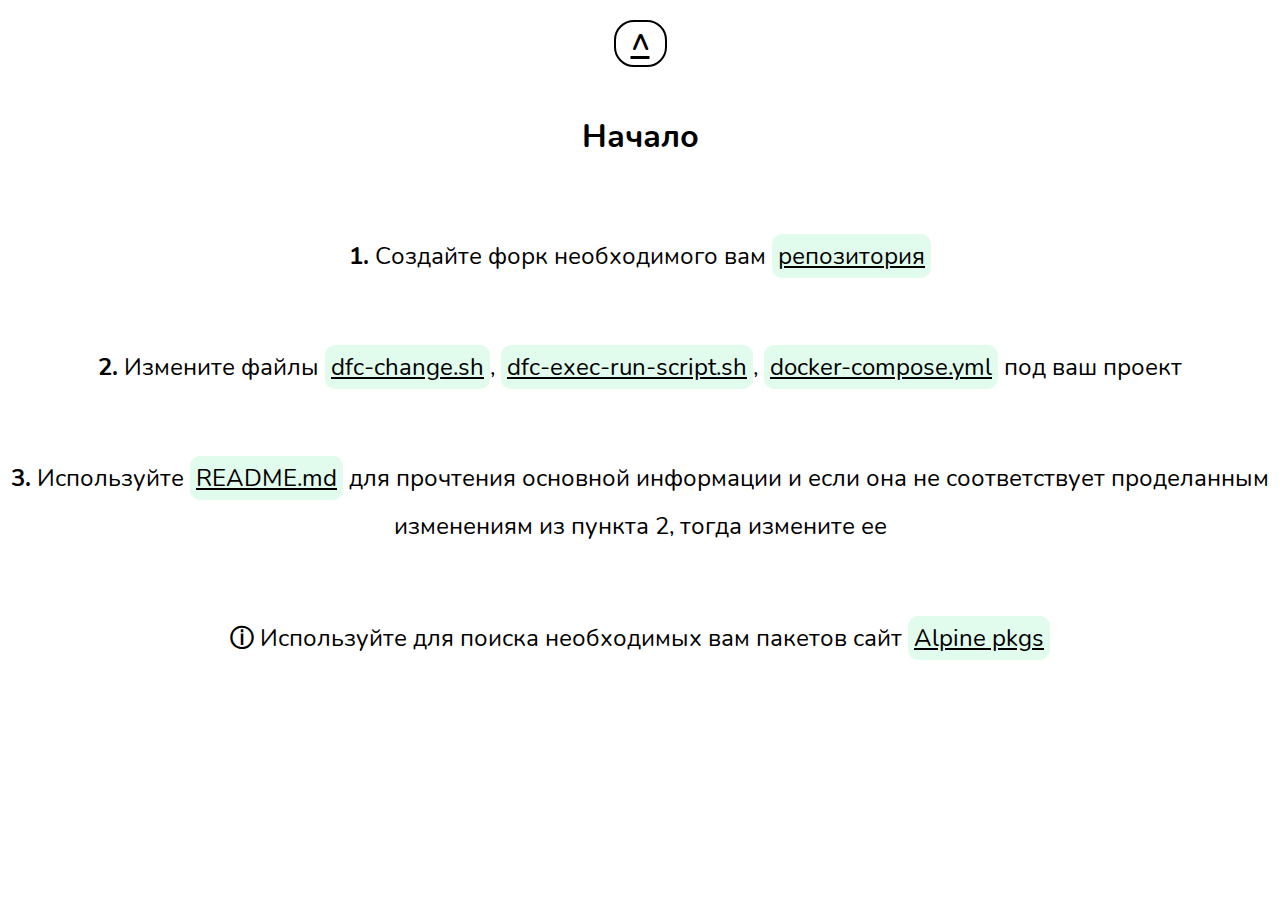
<file: pages/start.html>
<!DOCTYPE html>
<html lang="en">

<head>
    <meta charset="UTF-8">
    <meta http-equiv="X-UA-Compatible" content="IE=edge">
    <meta name="viewport" content="width=device-width, initial-scale=1.0">
    <title>[DFC] Start</title>
    <link rel="stylesheet" href="../src/styles/general.css">
    <link rel="stylesheet" href="../src/styles/fonts.css">
    <link rel="stylesheet" href="../src/styles/start.css">
</head>

<body>
    <center>
        <a href="../index.html" class="arrow-back">^</a>
        <p class="title">Начало</p>
        <p class="description"><b>1.</b> Создайте форк необходимого вам <a class="link" href="repos.html">репозитория</a></p>
        <p class="description"><b>2.</b> Измените файлы <a class="link" href="https://github.com/TalkAbout-org/dfc-tg-bot/commit/56dd2f061fe5f0391571b848b1f105cc45ccf1b5#diff-4b06cc6553ae5b711b6acbc1ae36759734c9eb28a0041354c4cc9be876b7c478">dfc-change.sh</a>, <a class="link" href="https://github.com/TalkAbout-org/dfc-tg-bot/commit/56dd2f061fe5f0391571b848b1f105cc45ccf1b5#diff-5afeba85bdaabd6d8db0450f3136239ceba5e472ff6767a3a44dd6a0594b4a92">dfc-exec-run-script.sh</a>, <a class="link" href="https://github.com/TalkAbout-org/dfc-tg-bot/commit/56dd2f061fe5f0391571b848b1f105cc45ccf1b5#diff-e45e45baeda1c1e73482975a664062aa56f20c03dd9d64a827aba57775bed0d3">docker-compose.yml</a> под ваш проект</p>
        <p class="description"><b>3.</b> Используйте <a class="link" href="https://github.com/TalkAbout-org/dfc-tg-bot/blob/main/README.md">README.md</a> для прочтения основной информации и если она не соответствует проделанным изменениям из пункта 2, тогда измените ее</p>
        <p class="description"><b>ⓘ</b> Используйте для поиска необходимых вам пакетов сайт <a class="link" href="https://pkgs.alpinelinux.org/packages">Alpine pkgs</a></p>
    </center>
</body>

</html>
</file>
<file: src/styles/general.css>
html {
    background-color: white;
    font-family: Nunito-Regular;
}

p {
    line-height: 2;
}

a > p {
    line-height: 1;
}

.logo-block {
    width: 100%;
    height: 10%;
    display: flex;
    padding-top: 2%;
}

.logo-block > img {
    height: 100%;
    width: 20vh;
    margin-left: auto;
    margin-right: auto;
}

.arrow-back {
    display: block;
    color: black;
    font-family: Nunito-Bold;
    font-size: xx-large;
    margin-left: auto;
    margin-right: auto;
    text-align: center;
    cursor: pointer;
    border: 2px solid black;
    width: min-content;
    margin-top: 20px;
    padding-left: 15px;
    padding-right: 15px;
    animation: array-back-shadow 2s infinite ease-in-out;
    transition: 0.2s;
    border-radius: 20px;
}

a.link {
    color: #000000;
    background-color: #53ea922c;
    padding: 6px;
    border-radius: 10px;
}

a.link:hover {
    color: #000000;
    background-color: #389f6355;
}

@keyframes array-back-shadow {
    0% {
        box-shadow: 0 0 0px 00000017;
        background-color: #00000017;
    }

    50% {
        box-shadow: 0 0 5px #53ea922c;
        background-color: #53ea922c;
    }

    to {
        box-shadow: 0 0 0px 00000017;
        background-color: #00000017;
    }
}

@keyframes element-link-shadow {
    0% {
        box-shadow: 0 0 0px 00000017;
        background-color: #00000017;
    }

    50% {
        box-shadow: 0 0 5px #53ea922c;
        background-color: #53ea922c;
    }

    to {
        box-shadow: 0 0 0px 00000017;
        background-color: #00000017;
    }
}
</file>
<file: src/styles/fonts.css>
@font-face {
    font-family: Nunito-ExtraLight;
    src: url(../assets/fonts/Nunito-ExtraLight.ttf);
}

@font-face {
    font-family: Nunito-Light;
    src: url(../assets/fonts/Nunito-Light.ttf);
}

@font-face {
    font-family: Nunito-Regular;
    src: url(../assets/fonts/Nunito-Regular.ttf);
}

@font-face {
    font-family: Nunito-Bold;
    src: url(../assets/fonts/Nunito-Bold.ttf);
}

@font-face {
    font-family: Nunito-ExtraBold;
    src: url(../assets/fonts/Nunito-ExtraBold.ttf);
}

@font-face {
    font-family: Nunito-SemiBoldItalic;
    src: url(../assets/fonts/Nunito-SemiBoldItalic.ttf);
}
</file>
<file: src/styles/start.css>
center > .title {
    font-family: Nunito-Bold;
    margin-left: auto;
    margin-right: auto;
    text-align: center;
    font-size: xx-large;
    margin-bottom: 5%;
    margin-top: 3%;
}

center > .description {
    font-family: Nunito-Regular;
    margin-left: auto;
    margin-right: auto;
    text-align: center;
    font-size: x-large;
    margin-bottom: 5%;
}

center > .description > b {
    font-family: Nunito-Bold;
}
</file>
